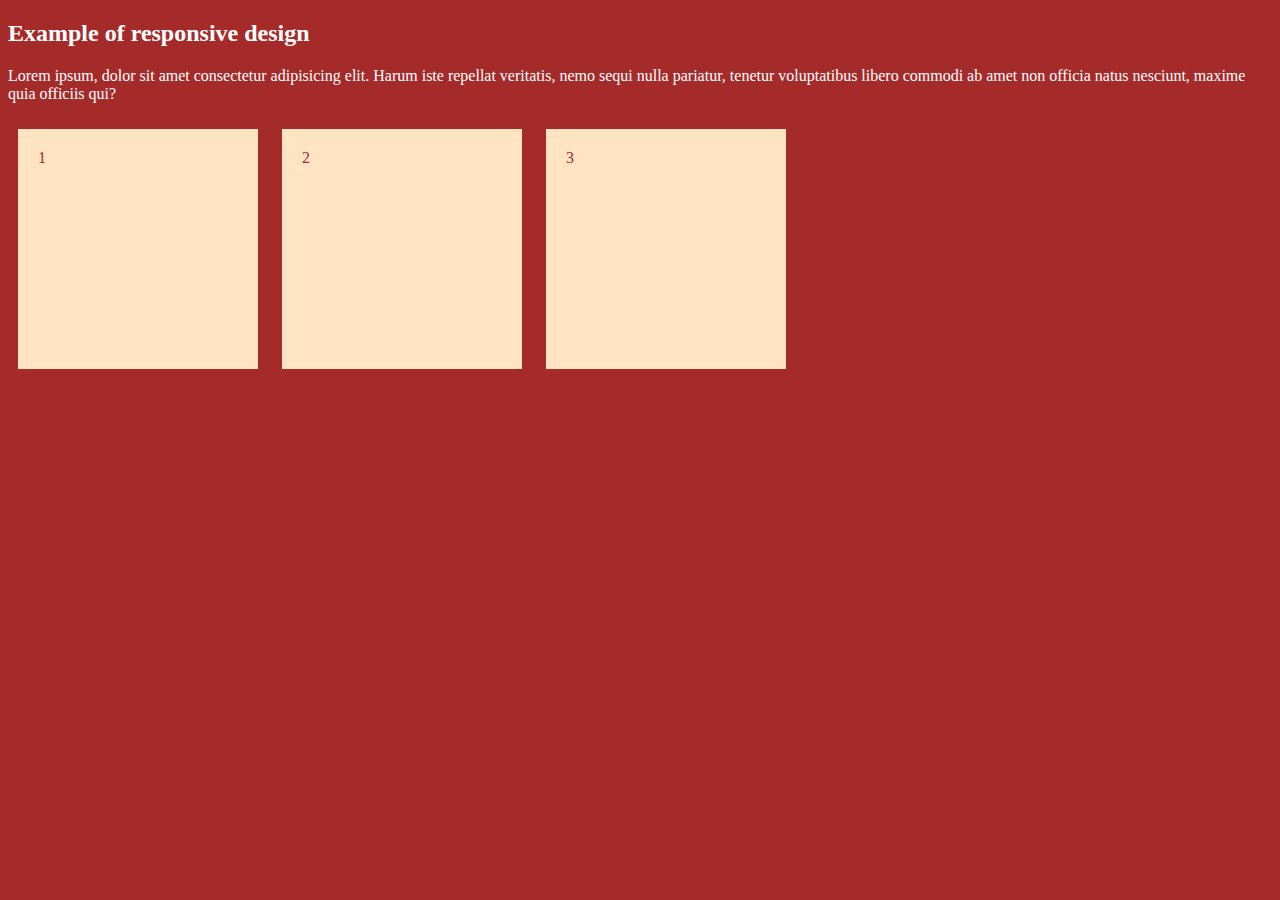
<file: index.html>
<!DOCTYPE html>
<html lang="en">
<head>
    <meta charset="UTF-8">
    <meta http-equiv="X-UA-Compatible" content="IE=edge">
    <meta name="viewport" content="width=device-width, initial-scale=1.0">
    <title>Document</title>
    <link rel="stylesheet" href="style.css">
</head>
<body>
    <h2>Example of responsive design</h2>
    <p>Lorem ipsum, dolor sit amet consectetur adipisicing elit. Harum iste repellat veritatis, nemo sequi nulla pariatur, tenetur voluptatibus libero commodi ab amet non officia natus nesciunt, maxime quia officiis qui?</p>
    <div>1</div>
    <div>2</div>
    <div>3</div>
</body>
</html>
</file>
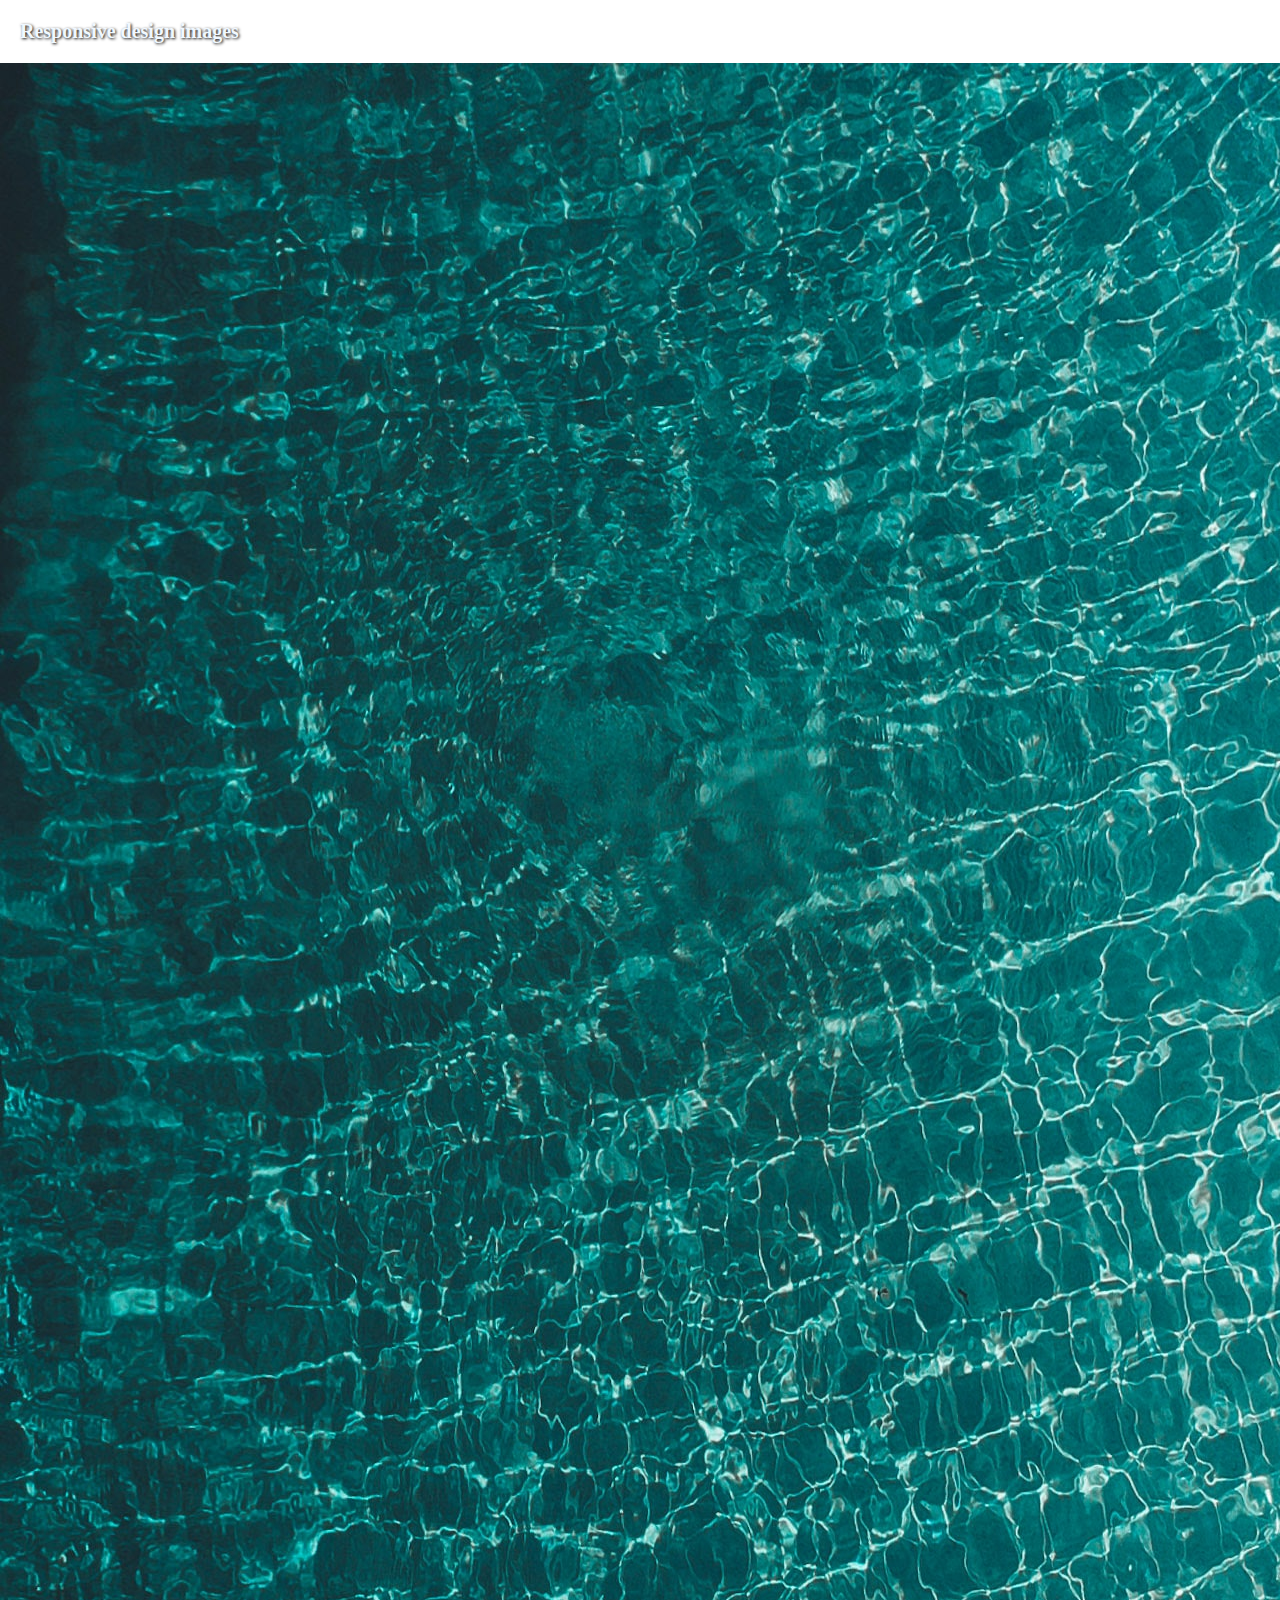
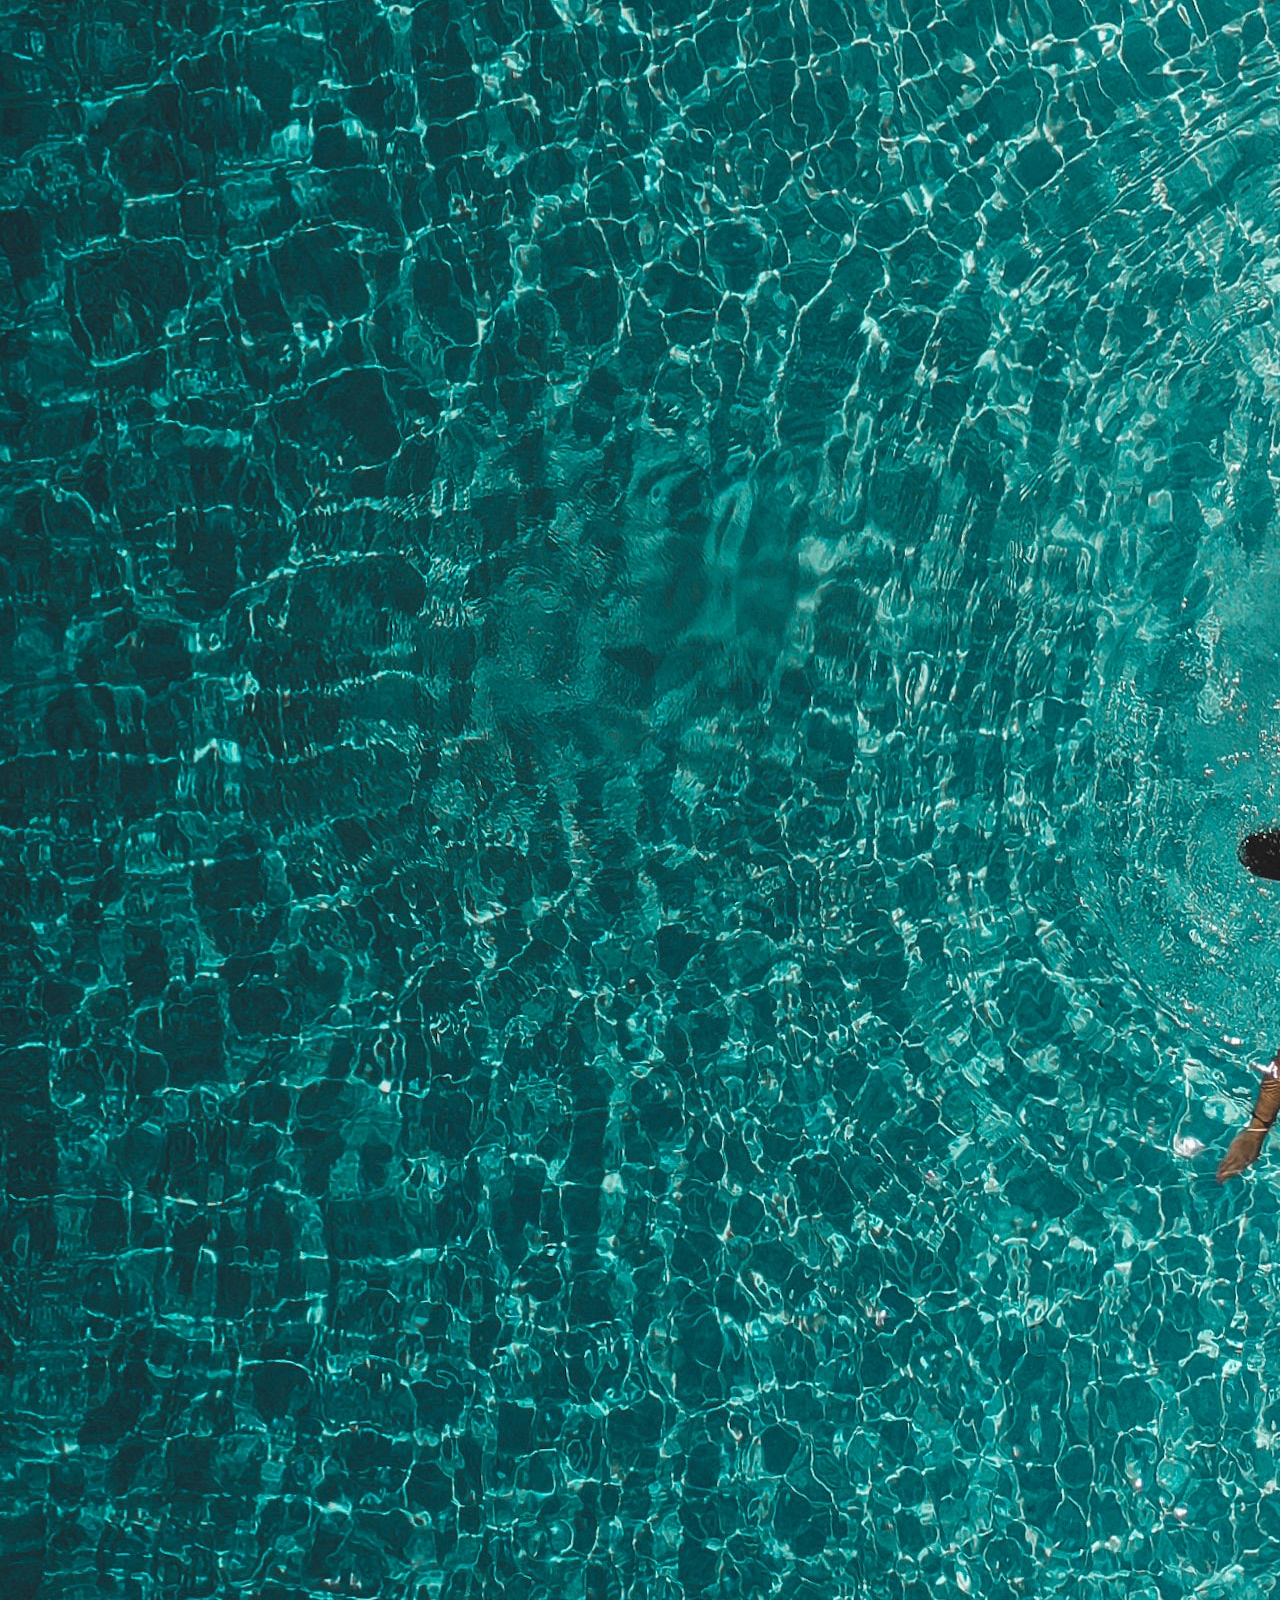
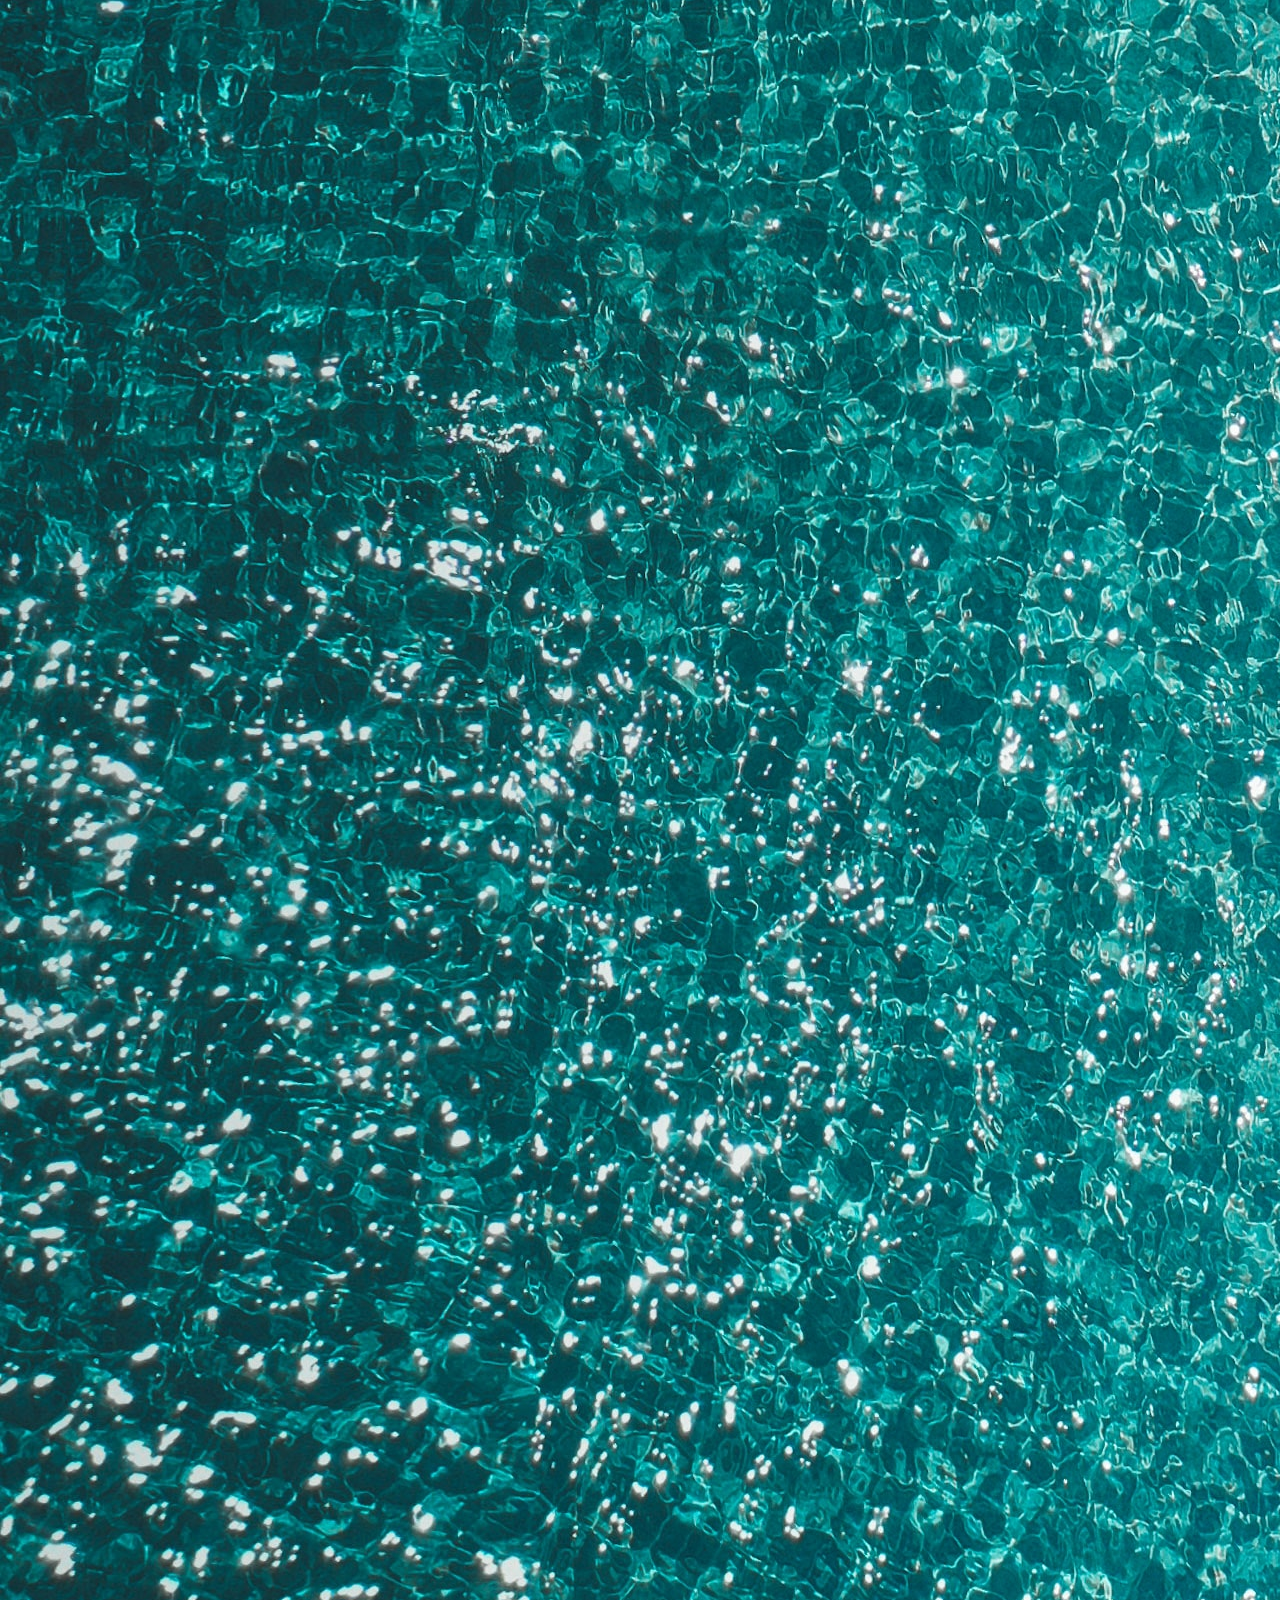
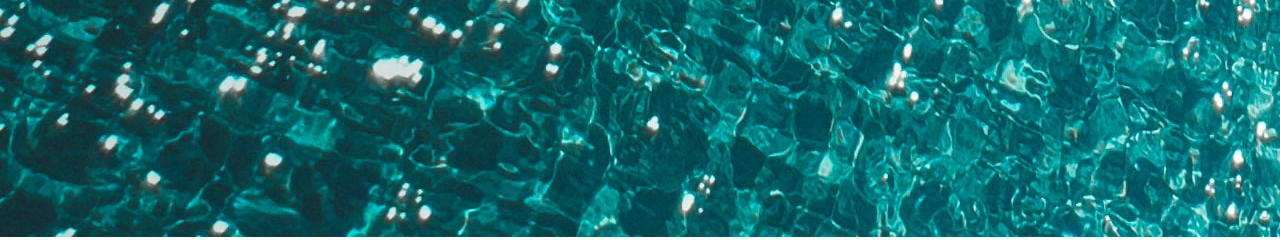
<file: fluid images/index.html>
<!DOCTYPE html>
<html lang="en">

<head>
    <meta charset="UTF-8">
    <meta http-equiv="X-UA-Compatible" content="IE=edge">
    <meta name="viewport" content="width=device-width, initial-scale=1.0">
    <title>Document</title>
    <link rel="stylesheet" href="style.css">
</head>

<body>
    <header>
        <h1>Responsive design images</h1>
    </header>
    <main>
        <picture>
            <source srcset="./images/img_600.jpeg" media="all and (max-width:600px)">


            <source srcset="./images/img_1200-601.jpg" media="(min-width:601px) and (max-width:1200px)" />

            <source srcset="./images/img_1550-1201.jpg" media="(min-width:1201px)" />

            <img src="./images/img_1550-1201.jpg" alt="">
        </picture>

        
        <div class="image"></div>
    </main>
</body>

</html>
</file>
<file: style.css>
body{
    background-color: brown;
    color: white;
}

@media screen and (max-width:600px) {
    body{
        background-color: rgb(134, 134, 209);
    }
}    

@media  (min-width:601px) and (max-width:800px) {
    body{
        background-color: rgb(110, 179, 110);
    }
    
}

div{
    color: brown;
    background-color: bisque;
    padding: 20px;
    margin: 10px;
}

@media (min-width:600px) {
    div{
        display: inline-block;
        width: 200px;
        height: 200px;
    }
    
}


/*tiny devices haha(portrait phones)*/
@media (min-width:323px) {
    
}

/*small devices (landscape phones( orientation landscape is when the height is smaller than the width on 576 // or ; and it'll work from 576 even if the screen is higher)*/
@media (orientation: landscape) and (min-width:576px) {
    
}

/*medium (tablets, phones?)*/
@media (min-width:768px) {
    
}

/*large(desktops,laptops*/
@media (min-width:) {
    
}

/*extra large*/
@media (min-width:1200px) {
    
}
</file>
<file: fluid images/style.css>
/*sames as doing it with source on HTML
@media (min width: 601px) and (max-width: 1200px) {
    .image {
        background-image: url(./images/image_1200-601.jpg);
    }
    
}*/

*{
    margin: 0;
    padding: 0;
    box-sizing: border-box;
}

html{
    font-size: 62.5%;

    
}

header, main {
    margin: 1rem auto;
}

h1{
    padding: 1rem 2rem;
    color: aliceblue;
    text-shadow: 1px 1px 3px black;
}

@media (max-width:600px){
    header{
        border-bottom: 3rem solid yellow;
    }
    h1{
        font-size: 4rem;

    }
    img {
        width: 100%;
    }
}

@media (min-width:601px) and (max-width:1200px){
    header{
        border-bottom: 3rem solid black;
    }
    h1{
        font-size: 5rem;

    }
    img {
        width: 60%;
    }
}
</file>
